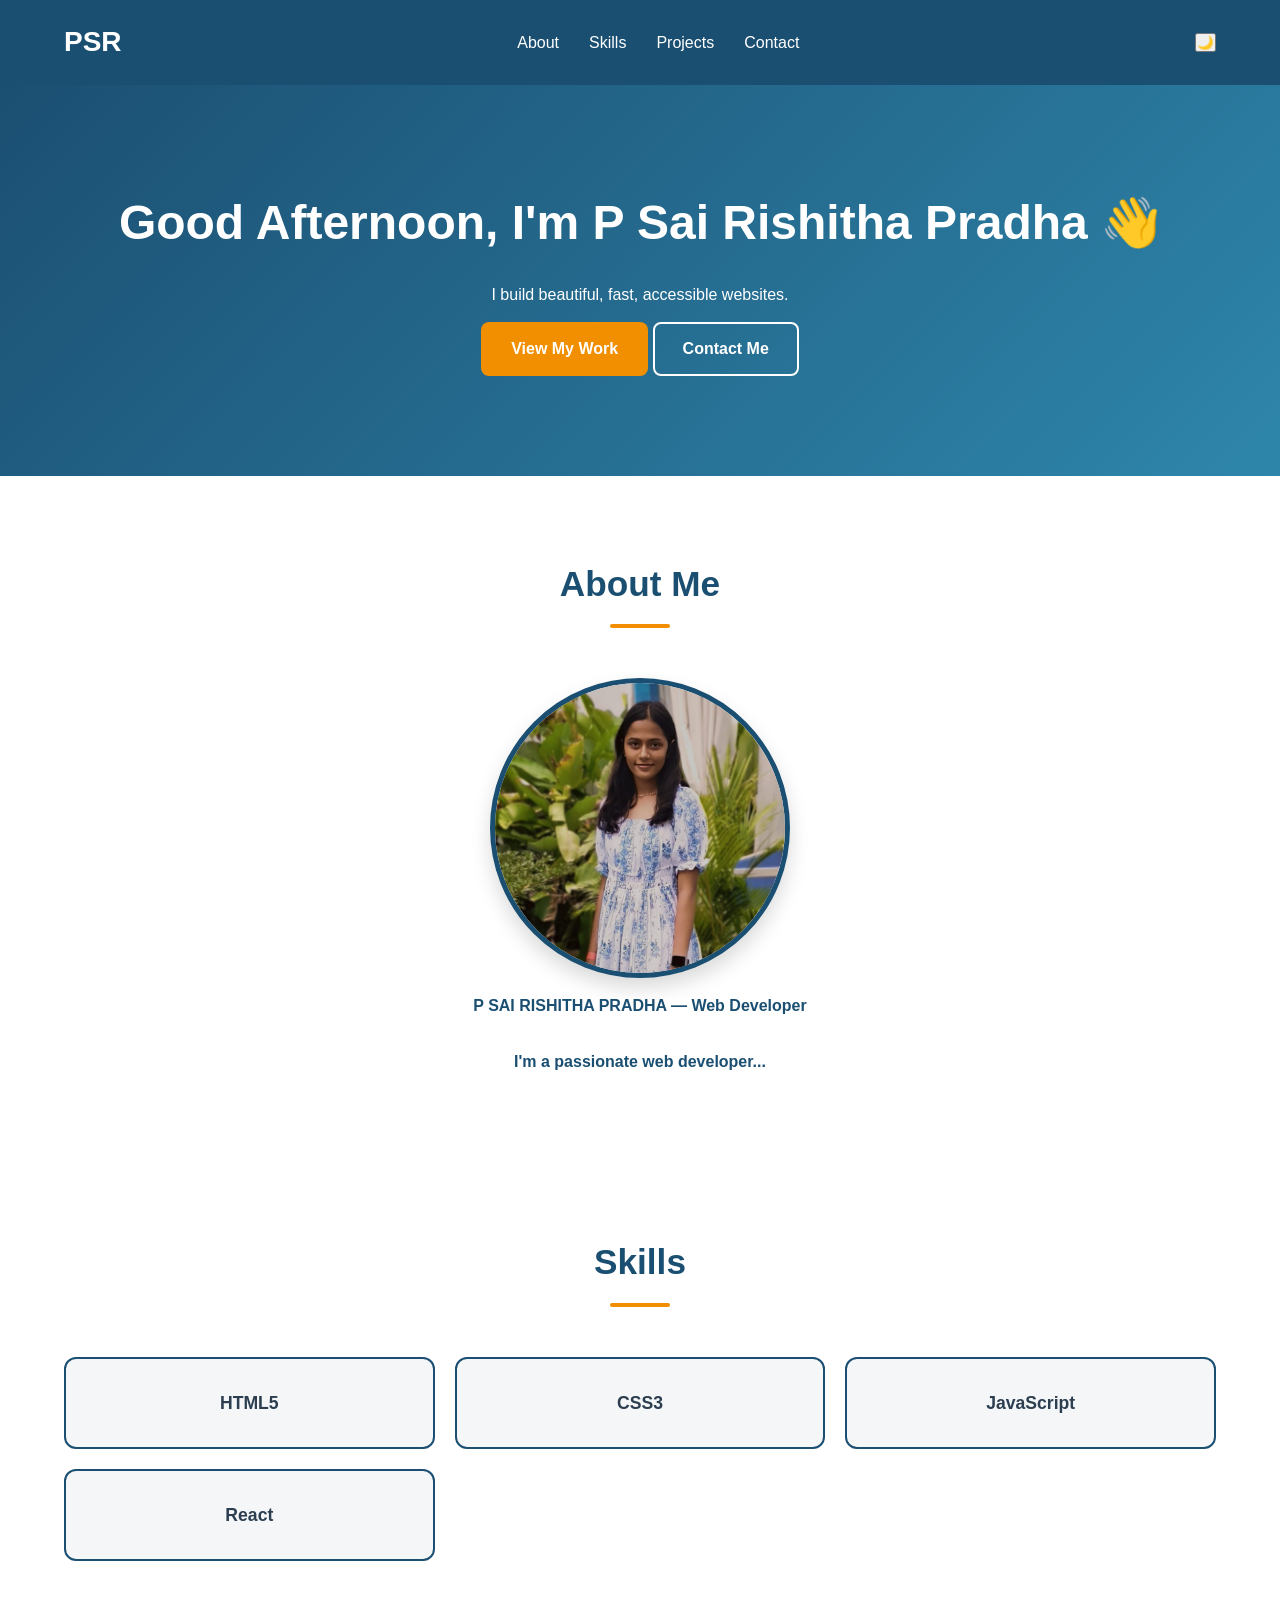
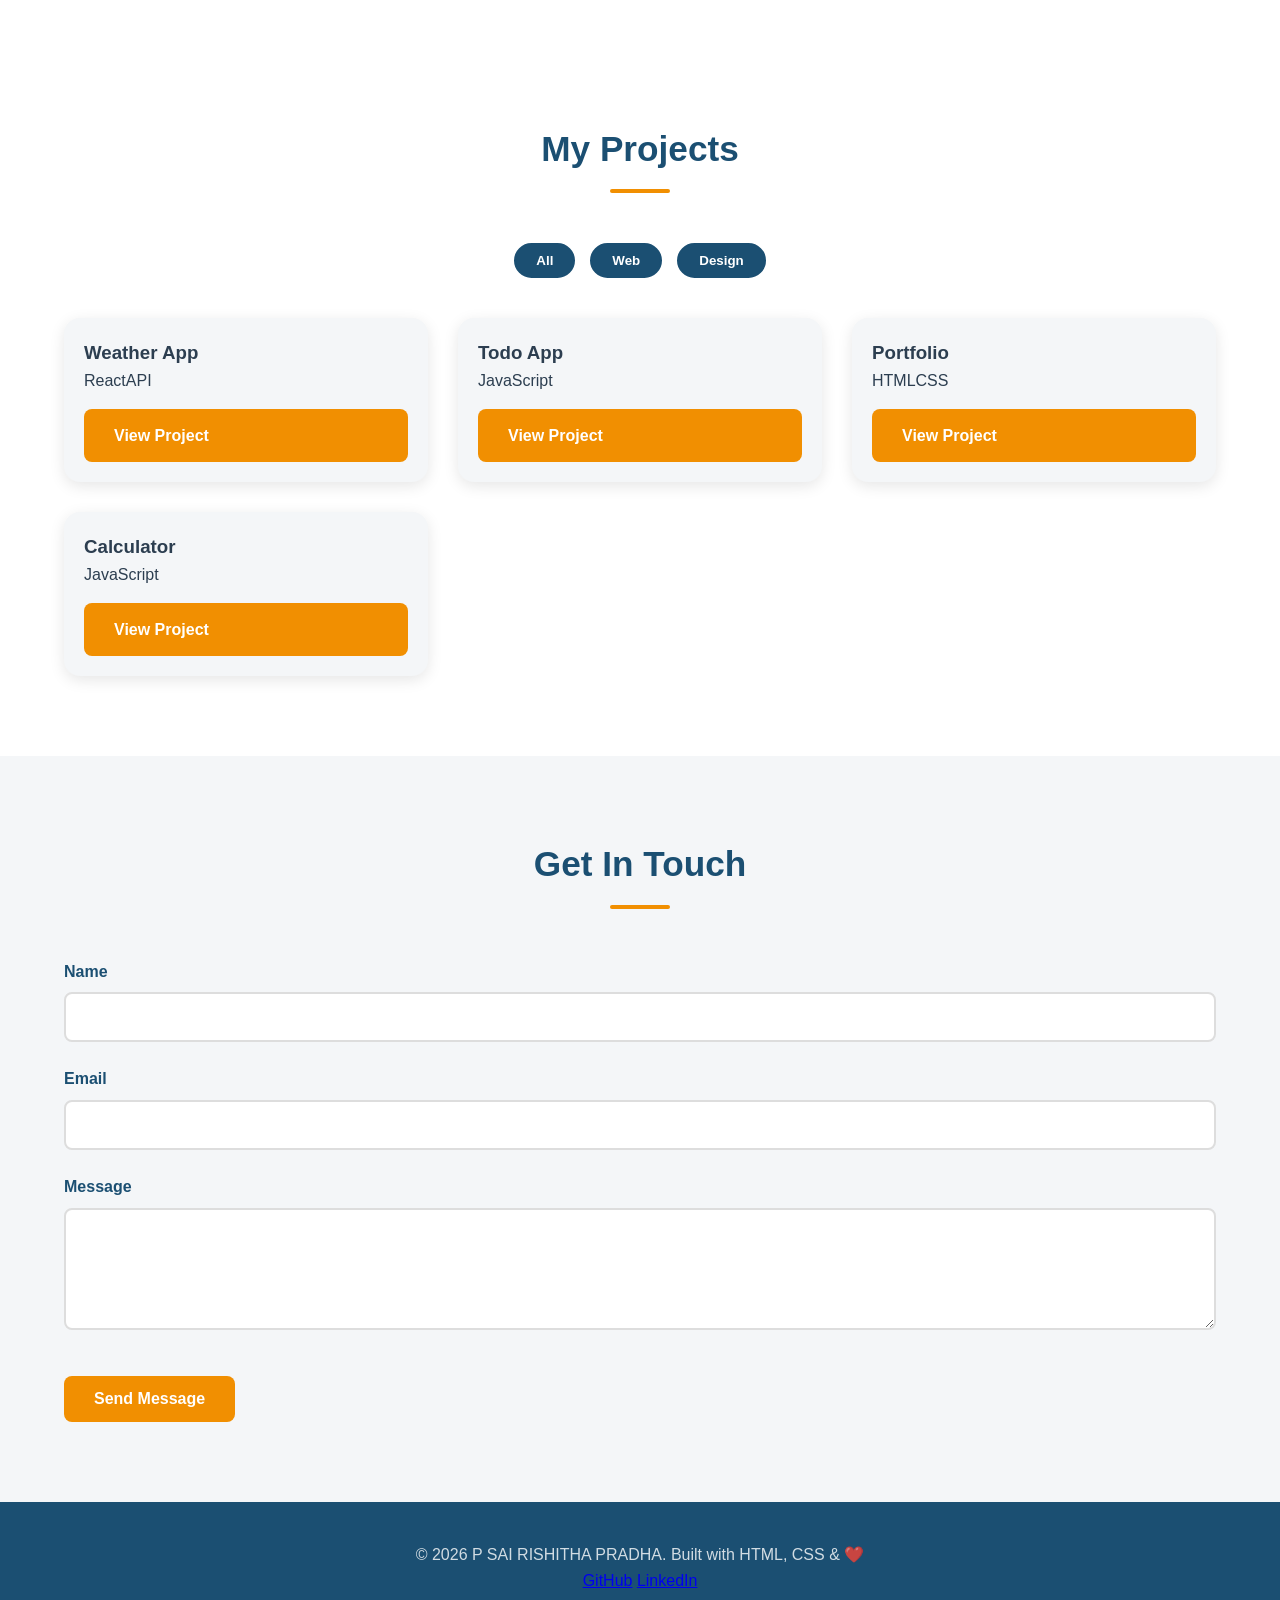
<file: index.html>
<!DOCTYPE html>
<html lang="en">
<head>
    <meta charset="UTF-8">
    <meta name="viewport" content="width=device-width, initial-scale=1.0">
    <title>P SAI RISHITHA PRADHA | Web Developer</title>
    <meta name="description" content="Portfolio of P SAI RISHITHA PRADHA, web developer">
    <meta property="og:title" content="P SAI RISHITHA PRADHA | Web Developer">
    <meta property="og:image" content="preview.jpEg">
    <link rel="icon" href="favicon.jpeg">
    <link rel="stylesheet" href="styles.css">  <!-- Ready for Day 5! -->
</head>
<body>
 
    <!-- HEADER + NAVIGATION -->
    <header class="site-header">
        <nav class="navbar">
            <div class="logo">PSR</div>
            <ul class="nav-links">
                <li><a href="#about">About</a></li>
                <li><a href="#skills">Skills</a></li>
                <li><a href="#projects">Projects</a></li>
                <li><a href="#contact">Contact</a></li>
            </ul>
                            <!-- FOR DARK MODE -->
            <button class="theme-toggle" aria-label="Toggle Dark Mode" title="Toggle Dark Mode">
                🌙
            </button>
            <!-- Mobile Menu -->
                <button
                    class="menu-toggle"
                    aria-label="Toggle Navigation"
                    aria-expanded="false">
                    ☰
                </button>
        </nav>
    </header>
 
    <!-- MAIN CONTENT -->
    <main>
 
        <!-- HERO SECTION -->
        <section class="hero-section">
            <h1>Hi, I'm <span class="highlight">P SAI RISHITHA PRADHA</span> 👋</h1>
             <p class="tagline">I build beautiful, fast, accessible websites.</p>
            <div class="hero-buttons">
                <a href="#projects" class="btn btn-primary">View My Work</a>
                <a href="#contact" class="btn btn-secondary">Contact Me</a>
            </div>
        </section>
 
        <!-- ABOUT SECTION -->
        <section id="about" class="about-section">
            <h2>About Me</h2>
            <div class="about-content">
                <figure class="profile-figure">
                    <img src="images/profile.jpeg" alt="P SAI RISHITHA PRADHA profile photo" width="300">
                    <figcaption>P SAI RISHITHA PRADHA — Web Developer</figcaption>
                </figure>
                <div class="about-text">
                    <p>I'm a passionate web developer...</p>
                </div>
            </div>
        </section>
 
        <!-- SKILLS SECTION -->
        <section id="skills" class="skills-section">
            <h2>Skills</h2>
            <div class="skills-grid">
                <div class="skill-item" data-level="90">HTML5</div>
                <div class="skill-item" data-level="80">CSS3</div>
                <div class="skill-item" data-level="75">JavaScript</div>
                <div class="skill-item" data-level="65">React</div>
            </div>
        </section>
 
        <!-- PROJECTS SECTION -->
        <section id="projects" class="projects-section">
            <h2>My Projects</h2>
            <div class= "project-filters">
                <!--The data-filter attribute is what our JS will read-->
                <button class="filter-btn active" data-filter="all">All</button>
                <button class="filter-btn active" data-filter="web">Web</button>
                <button class="filter-btn active" data-filter="design">Design</button>
            </div>
            <div class="projects-grid">
                <article class="project-card" data-category="web">
                    <img src="images/weathericon.jpeg" alt="Weather App screenshot" width="180">
                    <div class="project-card-body">
                        <h3>Weather App</h3>
                    <p>Real-time weather dashboard using OpenWeather API</p>
                    <div class="project-tags">
                        <span class="tag">React</span>
                        <span class="tag">API</span>
                    </div>
                    <a href="#" class="btn btn-primary">Live Demo</a>
                    <a href="#" class="btn btn-primary">GitHub</a>
                    </div>
                </article>                 
            </div>
        </section>
 
        <!-- CONTACT SECTION -->
        <section id="contact" class="contact-section">
            <h2>Get In Touch</h2>
            <form id="contact-form" action="#" method="POST" novalidate>
                <div class="form-group">
                    <label for="name">Name</label>
                    <input type="text" id="name" name="name" required>
                </div>
                <div class="form-group">
                    <label for="email">Email</label>
                    <input type="email" id="email" name="email" required>
                </div>
                <div class="form-group">
                    <label for="message">Message</label>
                    <textarea id="message" name="message" rows="5" required></textarea>
                </div>
                <button type="submit" class="btn btn-primary">Send Message</button>
            </form>
        </section>
 
    </main>
 
    <!-- FOOTER -->
  <footer class="site-footer">
    <p>
        &copy; <span class="footer-year">2026</span> P SAI RISHITHA PRADHA.
        Built with HTML, CSS & ❤️
    </p>

    <nav aria-label="Social links">
        <a href="https://github.com/johndoe" target="_blank">GitHub</a>
        <a href="https://linkedin.com/in/johndoe" target="_blank">LinkedIn</a>
    </nav>
 </footer>
 
    <!-- JavaScript will go here from Day 8! -->
    <script src="script.js"></script>
</body>
</html>
</file>
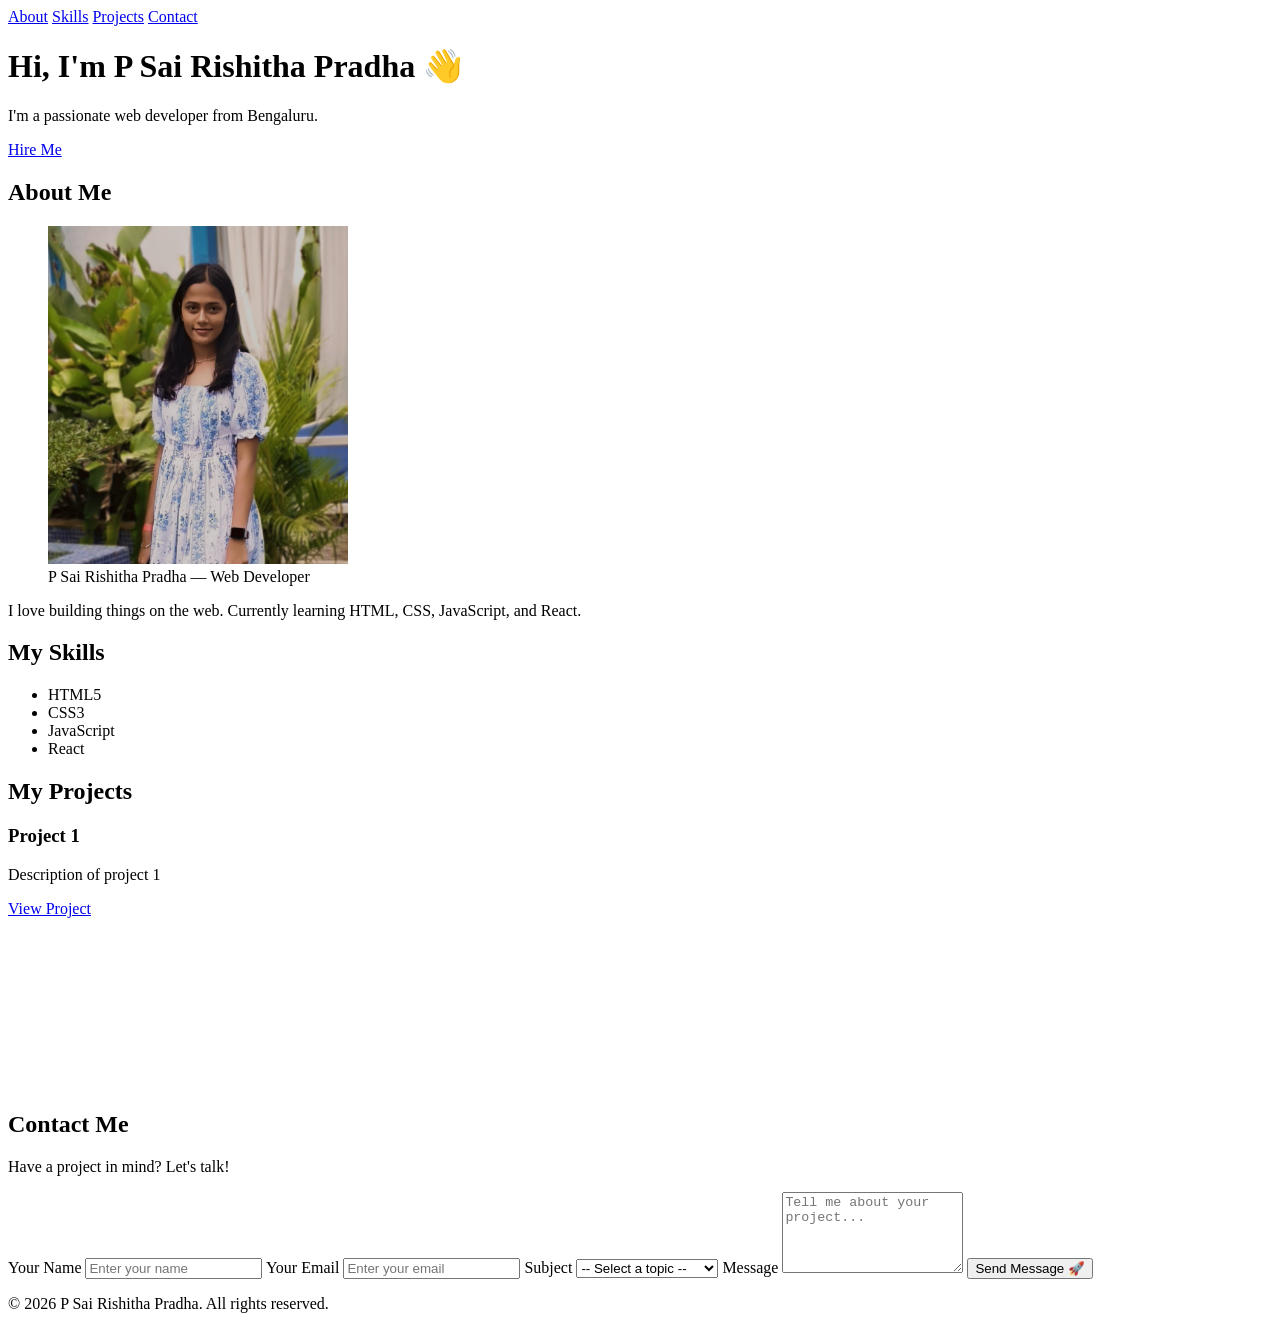
<file: index1.html>
<!DOCTYPE html>
<html lang="en">
<head>
    <meta charset="UTF-8">
    <meta name="viewport" content="width=device-width, initial-scale=1.0">
    <!-- SEO Meta Tags -->
    <meta name="description" content="Full stack developer specializing in React, Node.js, and modern web technologies. Available for freelance projects and collaborations.">
    <meta name="keywords" content="P Sai Rishitha Pradha, Portfolio, Web Developer, React, Node.js, JavaScript, HTML, CSS, Freelance Developer">
    <meta name="author" content="P Sai Rishitha Pradha">
    <title>My Portfolio | P Sai Rishitha Pradha</title>
    <!-- Open Graph Meta Tags for Social Media Sharing -->
    <meta property="og:title" content="My Portfolio | P Sai Rishitha Pradha">
    <meta property="og:description" content="Full stack developer specializing in React, Node.js, and modern web technologies. Available for freelance projects and collaborations.">
    <meta property="og:image" content="images/profile.jpg">
    <meta property="og:url" content="[Your Portfolio URL]">
    <meta property="og:type" content="website">
    <!-- Twitter Card Meta Tags -->
    <meta name="twitter:card" content="summary_large_image">
    <meta name="twitter:title" content="My Portfolio | P Sai Rishitha Pradha">
    <meta name="twitter:description" content="Full stack developer specializing in React, Node.js, and modern web technologies. Available for freelance projects and collaborations.">
    <meta name="twitter:image" content="images/profile.jpeg">
    <!--Favicon-->
    <link rel="icon" type="image/jpeg" href="images/favicon.jpeg" alt="Favicon">
</head>
<body>
 
    <!-- NAVIGATION -->
    <nav>
        <a href="#about">About</a>
        <a href="#skills">Skills</a>
        <a href="#projects">Projects</a>
        <a href="#contact">Contact</a>
    </nav>
 
    <!-- HERO SECTION -->
    <header>
        <h1>Hi, I'm P Sai Rishitha Pradha 👋</h1>
        <p>I'm a passionate web developer from Bengaluru.</p>
        <a href="#contact">Hire Me</a>
    </header>
 
    <!-- ABOUT SECTION -->
    <section id="about">
        <h2>About Me</h2>
       <figure class="profile-figure">
                    <img src="images/profile.jpeg" alt="P Sai Rishitha Pradha profile photo" width="300">
                    <figcaption>P Sai Rishitha Pradha — Web Developer</figcaption>
                </figure>
        <p>I love building things on the web. Currently learning HTML, CSS,
           JavaScript, and React.</p>
    </section>
 
    <!-- SKILLS SECTION -->
    <section id="skills">
        <h2>My Skills</h2>
        <ul>
            <li>HTML5</li>
            <li>CSS3</li>
            <li>JavaScript</li>
            <li>React</li>
        </ul>
    </section>
 
    <!-- PROJECTS SECTION -->
    <section id="projects">
        <h2>My Projects</h2>
        <div class="project-card">
            <h3>Project 1</h3>
            <p>Description of project 1</p>
            <a href="#">View Project</a>
        </div>
         <!--Embed YouTube Video (iframe)-->
            <iframe width="300" height="169" src="https://www.youtube.com/embed/tqjJrXd27m4" 
            title="YouTube video player" 
            frameborder="0" allowfullscreen sandbox="allow-same-origin allow-scripts"></iframe>
            
    </section>
 
    <!-- CONTACT SECTION -->
    <section id="contact">
    <h2>Contact Me</h2>
    <p>Have a project in mind? Let's talk!</p>
 
    <form action="#" method="POST">
        <label for="name">Your Name</label>
        <input type="text" id="name" name="name"
               placeholder="Enter your name" required>
 
        <label for="email">Your Email</label>
        <input type="email" id="email" name="email"
               placeholder="Enter your email" required>
               <label for="subject">Subject</label>
        <select id="subject" name="subject">
            <option value="">-- Select a topic --</option>
            <option value="hire">I want to hire you</option>
            <option value="collab">I want to collaborate</option>
            <option value="other">Other</option>
        </select>
 
        <label for="message">Message</label>
        <textarea id="message" name="message" rows="5"
                  placeholder="Tell me about your project..." required></textarea>
 
        <button type="submit" aria-label="Submit button">Send Message 🚀</button>
    </form>
</section>
 
    <!-- FOOTER -->
    <footer>
        <p>&copy; 2026 P Sai Rishitha Pradha. All rights reserved.</p>
    </footer>
 
</body>
</html>
</file>
<file: styles.css>
/* styles.css - Start styling your potfolio website here */
/* === RESET & BASE === */
*{
    margin: 0;
    padding: 0;
    box-sizing: border-box;
}
/* CSS Custom Properties (variables) - DRY Principle */
:root {
    --primary: #1B4F72;
    --accent: #F18F01;
    --text: #2C3E50;
    --light: #F4F6F8;
    --white: #FFFFFF;
    --font-main: 'Segoe UI', Tahoma, Geneva, Verdana, sans-serif;

}
body {
    font-family: var(--font-main);
    color: var(--text);
    line-height: 1.6;
    background-color: var(--white);
}
/* NAVIGATION */
.site-header{
    position: sticky;
    top: 0;
    z-index: 1000;
    background: var(--primary);
    transition: background 0.3s ease, box-shadow 0.3s ease; /*Day 9*/
}
.navbar {
    display: flex;
    justify-content: space-between;
    align-items: center;
    padding: 20px 5%;
   
}
.logo{
    font-size: 28px;
    font-weight: bold;
    color: var(--white);
}
.nav-links {
    list-style: none;
    display: flex;
    gap: 30px;
}
.nav-links a {
    color: var(--white);
    text-decoration: none;
    font-weight: 500;
    transition: color 0.3s;
}
.nav-links a:hover {
    color: var(--accent);

}
.nav-links a.active{
    color: var(--accent);
    font-weight: bold;
    border-bottom: 2px solid var(--accent);
}
/* === BUTTON STYLES === */
.btn{
    display: inline-block;
    padding: 12px 28px;
    border-radius: 8px;
    text-decoration: none;
    font-weight: 600;
    font-size: 1rem;
    cursor: pointer;
    border: 2px solid transparent;
    transition: all 0.3s ease;
    margin-top: 15px;
      
}
.btn-primary{
    background: var(--accent);
    color: var(--white);
    
}
.btn-primary:hover{
    background: transparent;
    color: var(--accent);
    border-color: var(--accent);
}
.btn-secondary{
    background: transparent;
    color: var(--white);
    border-color: var(--white);
}
.btn-secondary:hover{
    background: var(--white);
    color: var(--primary);
}
.project-filters{
    display: flex;
    justify-content: center;
    gap: 15px;
    margin-bottom: 30px;
}
.filter-btn{
    padding: 8px 20px;
    background: transparent;
    border: 2px solid var(--primary);
    color: var(--primary);
    border-radius: 25px;
    cursor: pointer;
    font-weight: 600;
    transition: all 0.3s ease;
}
.filter-btn:hover,
.filter-btn.active{
    background: var(--primary);
    color: var(--white);

}
/* === SECTION STYLES === */
section{
    padding: 80px 5%;
}
section h2{
    text-align: center;
    font-size: 2.2rem;
    margin-bottom: 50px;
    color: var(--primary);
}

section h2::after{
    content: '';
    display: block;
    width: 60px;
    height: 4px;
    background: var(--accent);
    margin: 12px auto 0;
    border-radius: 2px;
}

/* HERO SECTION */
.hero-section {
    text-align: center;
    background: linear-gradient(135deg, var(--primary), #2E86AB);
    color: var(--white);
    padding: 100px 5%;
}
.hero-section h1 {
    font-size: 3rem;
    margin-bottom: 20px;

}
/* === ABOUT SECTION === */
.about-content{
    display: flex;
    flex-direction: column;
    align-items: center;
    justify-content: center;
    gap:30px;
    max-width: 1000px;
    margin: 0 auto;
    text-align: center;
}
.profile-figure{
    display: flex;
    flex-direction: column;
    align-items: center;
    text-align: center;
   
}
.profile-figure img{
   aspect-ratio: 1/1;
    object-fit: cover;
    border-radius: 50%;
    border: 5px solid var(--primary);
    box-shadow: 0 10px 20px rgba(0,0,0,0.15);
    transition: transform 0.3s ease;
}

.profile-figure img:hover{
    transform: scale(1.05); /* Slight zoom effect on hover */
}
figcaption{
    margin-top: 15px;
    font-weight: bold;
    color: var(--primary);
}

.about-text{
    max-width: 700px;
    text-align: center;
    font-weight: bold;
    color: var(--primary);
    
}
/* SKILLS SECTION */
.skills-grid{
    display:grid;
    grid-template-columns: repeat(auto-fill,minmax(300px,1fr));
    gap: 20px;
    margin-top: 40px;
    justify-items: space-between;
}
.skill-item{
    background: var(--light);
    border: 2px solid var(--primary);
    border-radius: 12px;
    padding: 30px 20px;
    text-align: center;
    font-weight: bold;
    font-size: 1.1rem;
    transition: transform 0.3s, box-shadow 0.3s;
}
.skill-item:hover{
    transform: translateY(-5px);
    box-shadow: 0 10px 30px rgba(0,0,0,0.15);
}
/* PROJECTS SECTION */
.projects-grid{
    display:grid;
    grid-template-columns: repeat(auto-fill,minmax(300px,1fr));
    gap: 30px;
    margin-top: 40px;
}
.project-card{
    background: var(--light);
    border-radius: 16px;
    overflow: hidden;
    box-shadow: 0 4px 15px rgba(0,0,0,0.1);
    transition: transform 0.3s, box-shadow 0.3s;
    display: flex;
    flex-direction: column;
}
.project-card:hover{
    transform: translateY(-8px);
    box-shadow: 0 15px 40px rgba(0,0,0,0.2);
}
.project-card img{
    width: 100%;
    height:200px;
    object-fit: cover;
}
.project-card-body{
  padding: 20px;
  flex: 1;
  display: flex;
  flex-direction: column;
}
/* === CONTACT FORM === */
.contact-section{
    background: var(--light);
}

.form-group{
    margin-bottom: 24px;
}

.form-group label{
    display: block;
    margin-bottom: 8px;
    font-weight: 600;
    color: var(--primary);
}

.form-group input,
.form-group textarea,
.form-select{
    width: 100%;
    padding: 14px 16px;
    border: 2px solid #DDD;
    border-radius: 8px;
    font-size: 1rem;
    transition: border-color 0.3s;
}
.form-group input:focus,
.form-group textarea:focus,
.form-group .form-select:focus{
    border-color: var(--primary);
    outline: none;
    box-shadow: 0 0 0 3px rgba(27, 79, 114, 0.2);
}
/* === FOOTER === */
.site-footer{
    background: var(--primary);
    color: rgba(255, 255, 255, 0.8);
    text-align: center;
    padding: 40px 5%;
}
/* === RESPONSIVE === */
@media (max-width: 768px){
    .hero-section h1 {font-size: 2rem;}
    .projects-grid {grid-template-columns: 1fr;}
}
/* CSS ADDED FOR MENU TOGGLE */
/* === MOBILE NAVIGATION ==== */
.menu-toggle{
    display: none;
    background: none;
    border: none;
    color: #fff;
    font-size: 30px;
    cursor: pointer;

}
@media (max-width:768px){
    .menu-toggle{
        display:block;
    }
    .nav-links{
        display:none;
        position:absolute;
        top:70px;
        left:0;
        width:100%;
        background:#1B4F72;
        flex-direction:column;
        text-align:center;
        padding:20px 0;
        gap:20px;
    }
.nav-links.open{
        display:flex;

    }
}
.site-header.scrolled{
    box-shadow: 0 2px 20px rgba(0, 0, 0, 0.2);
}
/* === ANIMATIONS === */
@keyframes fadeInUp{
    from { opacity: 0; transform: translateY(30px); }
    to { opacity: 1; transform: translateY(0); }
}
.hero-section h1{
    animation: fadeInUp 0.8s ease 0.2s both;
}
.tagline{
    animation: fadeInUp 0.8s ease 0.4s both;
}
.hero-buttons{
    animation: fadeInUp 0.8s ease 0.6s both;
}
</file>
